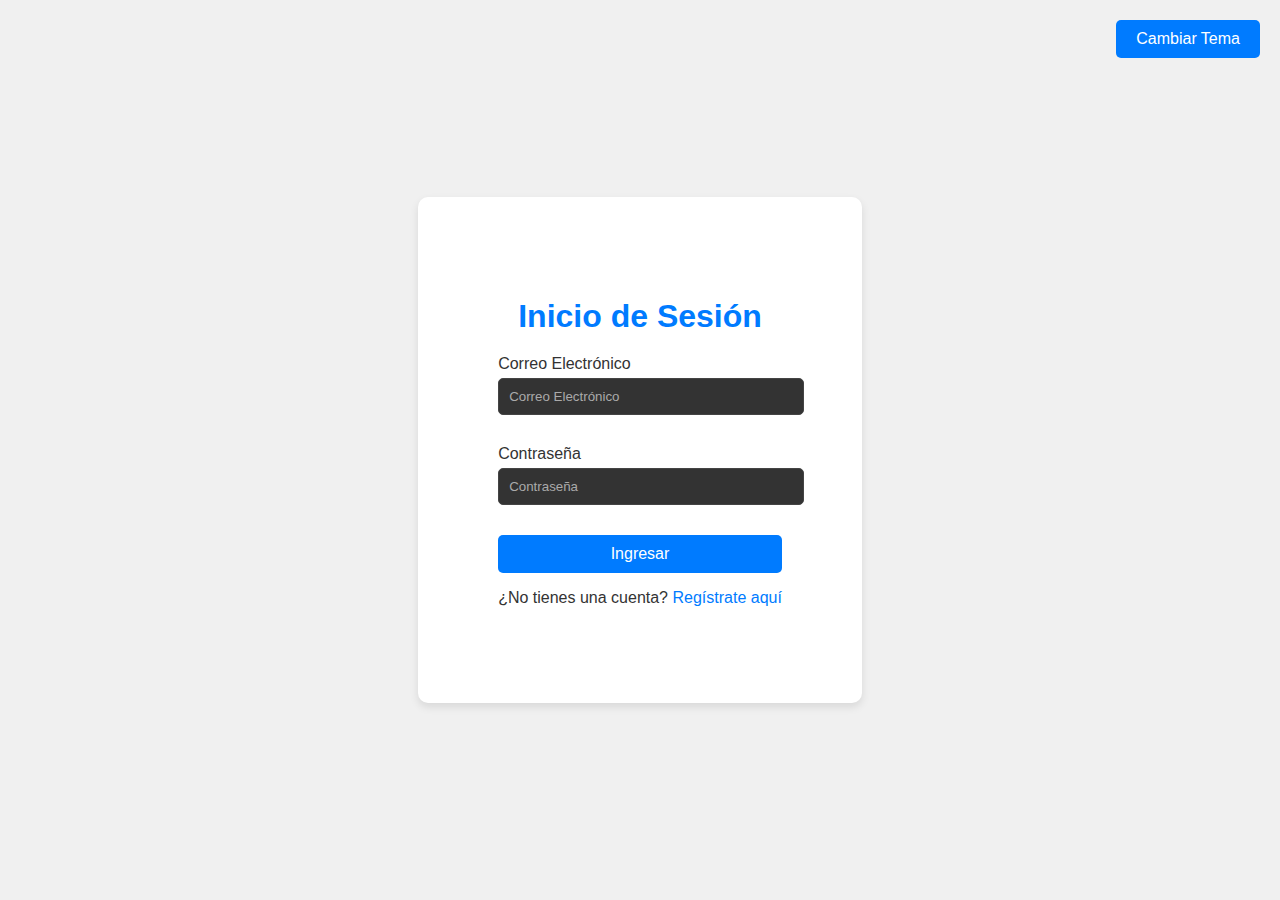
<file: proyecto/pantallas/index.html>
<!DOCTYPE html>
<html lang="es">
<head>
    <meta charset="UTF-8">
    <meta name="viewport" content="width=device-width, initial-scale=1.0">
    <link rel="stylesheet" href="../css/estilo_index.css">
    <title>Inicio de Sesión</title>
</head>
<body>
    <button class="theme-toggle" onclick="toggleTheme()">Cambiar Tema</button>
    <div class="login-container">
        <h1>Inicio de Sesión</h1>

        <!-- Mensaje de error dinámico -->
        <div id="error-message" style="color: red; display: none;"></div>

        <!-- Formulario de Inicio de Sesión -->
        <form id="loginForm" action="../config/login.php" method="POST" onsubmit="return validateForm()">
            <div class="form-group">
                <label for="email">Correo Electrónico</label>
                <input type="email" id="email" name="email" placeholder="Correo Electrónico" required>
            </div>
            <div class="form-group">
                <label for="password">Contraseña</label>
                <input type="password" id="password" name="password" placeholder="Contraseña" required>
            </div>
            <button type="submit" id="btnIngresar" class="btn-submit">Ingresar</button>
        </form>

        <!-- Enlace a la página de registro -->
        <p>¿No tienes una cuenta? <a href="Nuevo_Usuario.html">Regístrate aquí</a></p>
    </div>
    <script src="../js_scripts/validaciones_index.js"></script>
    <script>
        function toggleTheme() {
            document.body.classList.toggle('dark-theme');
        }

        function validateForm() {
            const email = document.getElementById("email").value.trim();
            const password = document.getElementById("password").value.trim();
            const errorMessage = document.getElementById("error-message");

            if (!email || !password) {
                errorMessage.textContent = "Por favor, completa todos los campos.";
                errorMessage.style.display = "block";
                return false;
            }
            errorMessage.style.display = "none";
            return true;
        }
    </script>
</body>
</html>
</file>
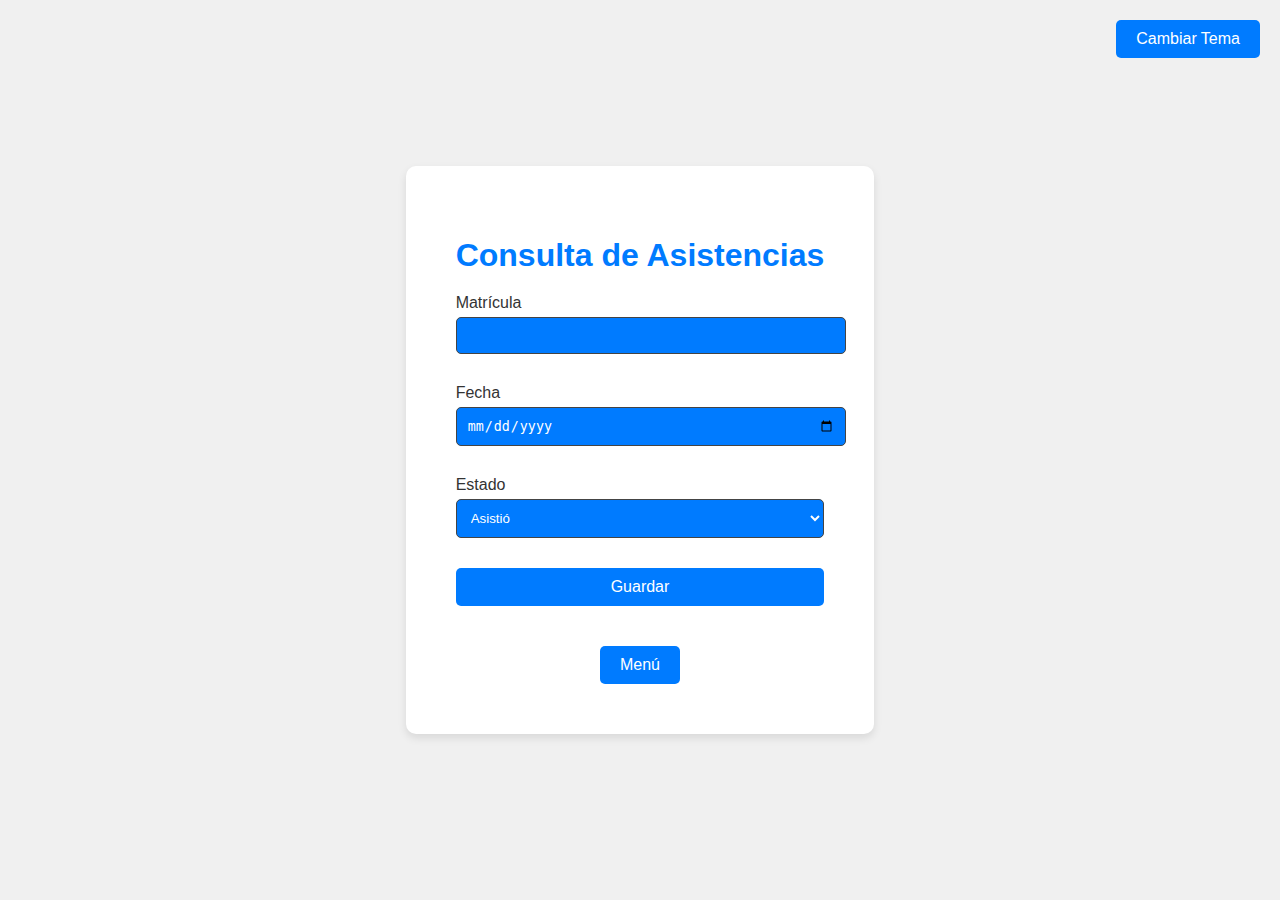
<file: proyecto/pantallas/consulta_asistencias.html>
<!DOCTYPE html>
<html lang="es">
<head>
    <meta charset="UTF-8">
    <meta name="viewport" content="width=device-width, initial-scale=1.0">
    <link rel="stylesheet" href="../css/estilo_registroasis.css">
    <title>Consulta de Asistencias</title>
</head>
<body>
    <button class="theme-toggle" onclick="toggleTheme()">Cambiar Tema</button>
    <div class="registro-container">
        <h1> Consulta de Asistencias</h1>

        <!-- Formulario de Registro de Asistencia -->
        <form action="../config/guardar_asistencia.php" method="POST">
            <div class="form-group">
                <label for="matricula">Matrícula</label>
                <input type="number" id="matricula" name="matricula" required>
            </div>
            <div class="form-group">
                <label for="fecha">Fecha</label>
                <input type="date" id="fecha" name="fecha" required>
            </div>
            <div class="form-group">
                <label for="estado">Estado</label>
                <select id="estado" name="estado" required>
                    <option value="Asistió">Asistió</option>
                    <option value="Faltó">Faltó</option>
                    <option value="Justificada">Justificada</option>
                </select>
            </div>
            <button type="submit" class="btn">Guardar</button>
        </form>

        <!-- Botón para volver al menú principal -->
        <button class="btn btn-volver" onclick="location.href='menu_principal.html'">Menú</button>
    </div>
    <script>
        function toggleTheme() {
            document.body.classList.toggle('dark-theme');
        }
    </script>
</body>
</html>
</file>
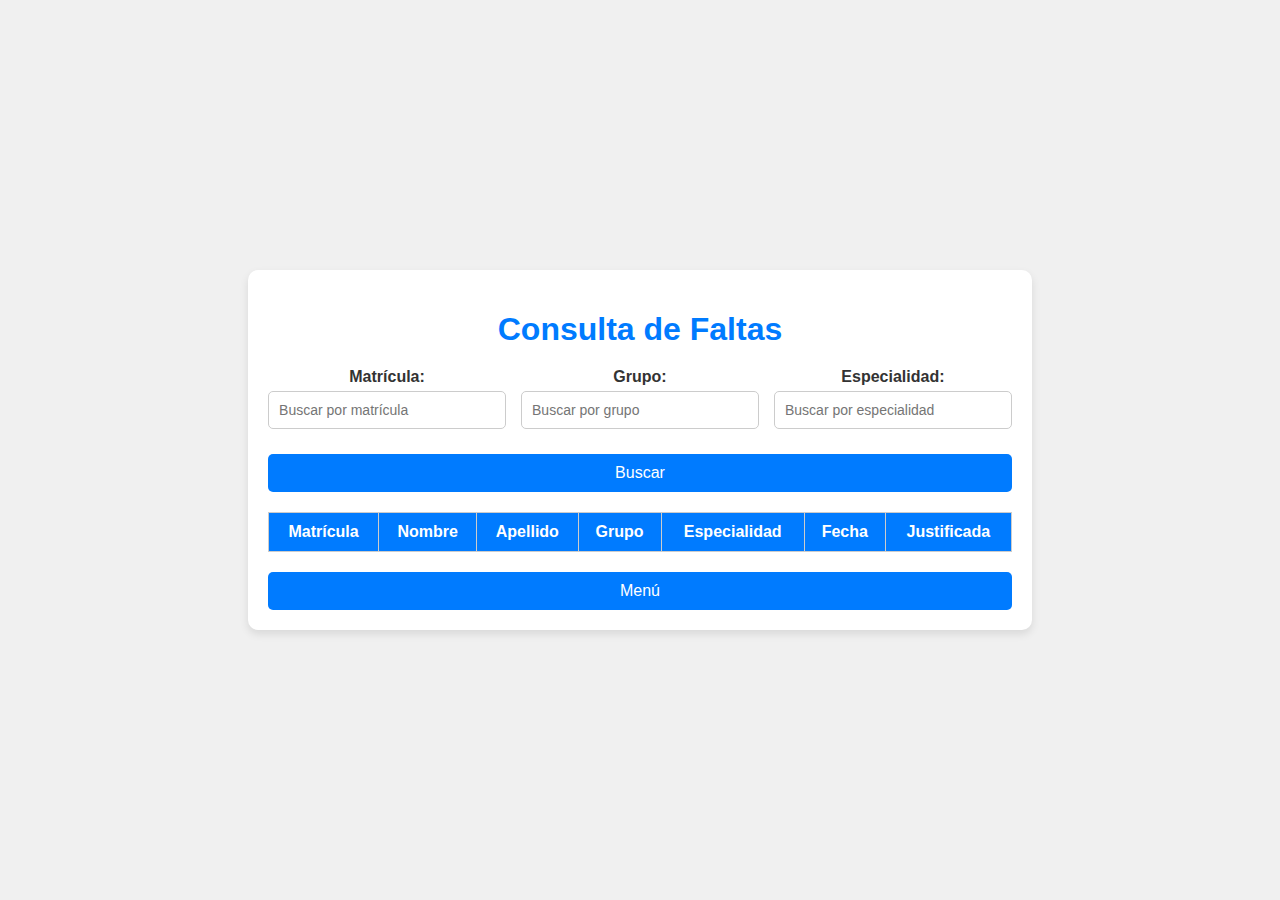
<file: proyecto/pantallas/consulta_faltas.html>
<!DOCTYPE html>
<html lang="es">
<head>
    <meta charset="UTF-8">
    <meta name="viewport" content="width=device-width, initial-scale=1.0">
    <link rel="stylesheet" href="../css/estilo_consulfalta.css">
    <title>Consulta de Faltas</title>
</head>
<body>
    <div class="consulta-container">
        <h1>Consulta de Faltas</h1>

        <!-- Formulario de búsqueda -->
        <form action="../config/consulta_faltas.php" method="POST" class="form-busqueda">
            <div class="form-group">
                <label for="matricula">Matrícula:</label>
                <input type="text" id="matricula" name="matricula" placeholder="Buscar por matrícula">
            </div>
            <div class="form-group">
                <label for="grupo">Grupo:</label>
                <input type="text" id="grupo" name="grupo" placeholder="Buscar por grupo">
            </div>
            <div class="form-group">
                <label for="especialidad">Especialidad:</label>
                <input type="text" id="especialidad" name="especialidad" placeholder="Buscar por especialidad">
            </div>
            <button type="submit" class="btn-buscar">Buscar</button>
        </form>

        <!-- Tabla de resultados -->
        <table>
            <thead>
                <tr>
                    <th>Matrícula</th>
                    <th>Nombre</th>
                    <th>Apellido</th>
                    <th>Grupo</th>
                    <th>Especialidad</th>
                    <th>Fecha</th>
                    <th>Justificada</th>
                </tr>
            </thead>
            <tbody>
                <!-- Los datos se llenarán dinámicamente desde PHP -->
            </tbody>
        </table>

        <!-- Botón para volver al menú principal -->
        <button class="btn-volver" onclick="location.href='menu_principal.html'">Menú</button>
    </div>
</body>
</html>
</file>
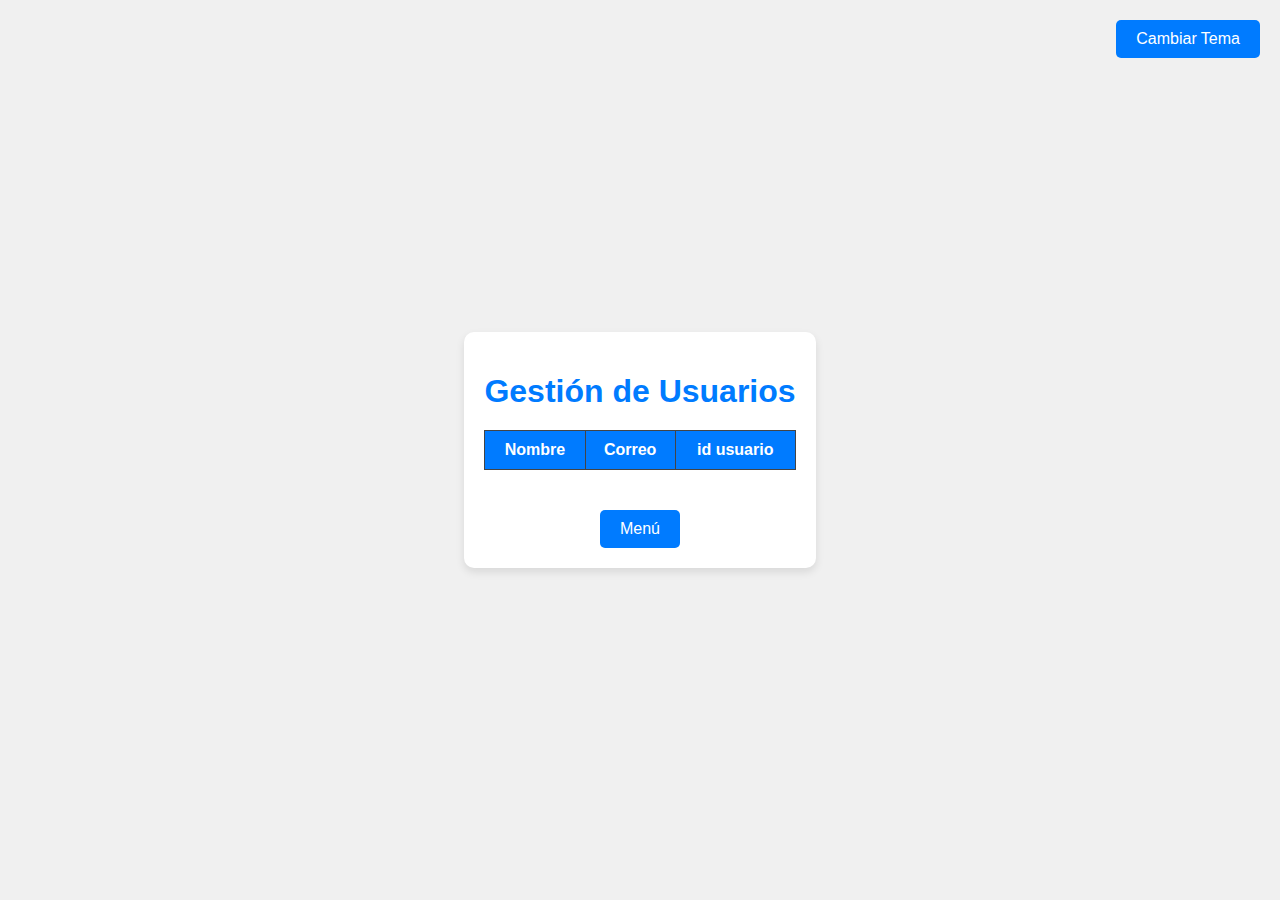
<file: proyecto/pantallas/gestion_usuarios.html>
<!DOCTYPE html>
<html lang="es">
<head>
    <meta charset="UTF-8">
    <meta name="viewport" content="width=device-width, initial-scale=1.0">
    <link rel="stylesheet" href="../css/estilo_gestusu.css">
    <title>Gestión de Usuarios</title>
</head>
<body>
    <button class="theme-toggle" onclick="toggleTheme()">Cambiar Tema</button>
    <div class="gestion-container">
        <h1>Gestión de Usuarios</h1>

        <!-- Tabla de Usuarios -->
        <table>
            <thead>
                <tr>
                    <th>Nombre</th>
                    <th>Correo</th>
                    <th>id usuario</th>
                </tr>
            </thead>
            <tbody id="usuarios-tbody">
                <!-- Los datos se llenarán dinámicamente -->
            </tbody>
        </table>

        <!-- Botón para regresar al menú principal -->
        <button class="btn btn-volver" onclick="location.href='menu_principal.html'">Menú</button>
    </div>
    
    <script>

        // Función para cargar los datos de la tabla usuarios
        async function cargarUsuarios() {
            try {
                const response = await fetch('../config/obtener_usuarios.php');
                const usuarios = await response.json();
                const tbody = document.getElementById('usuarios-tbody');
                usuarios.forEach(usuario => {
                    const row = document.createElement('tr');
                    row.innerHTML = `
                        <td>${usuario.nombre}</td>
                        <td>${usuario.email}</td>
                        <td>${usuario.id_usuario}</td>
                    `;
                    tbody.appendChild(row);
                });
            } catch (error) {
                console.error('Error al cargar usuarios:', error);
            }
        }

        // Llamar a la función al cargar la página
        window.onload = cargarUsuarios;
    </script>
</body>
</html>
</file>
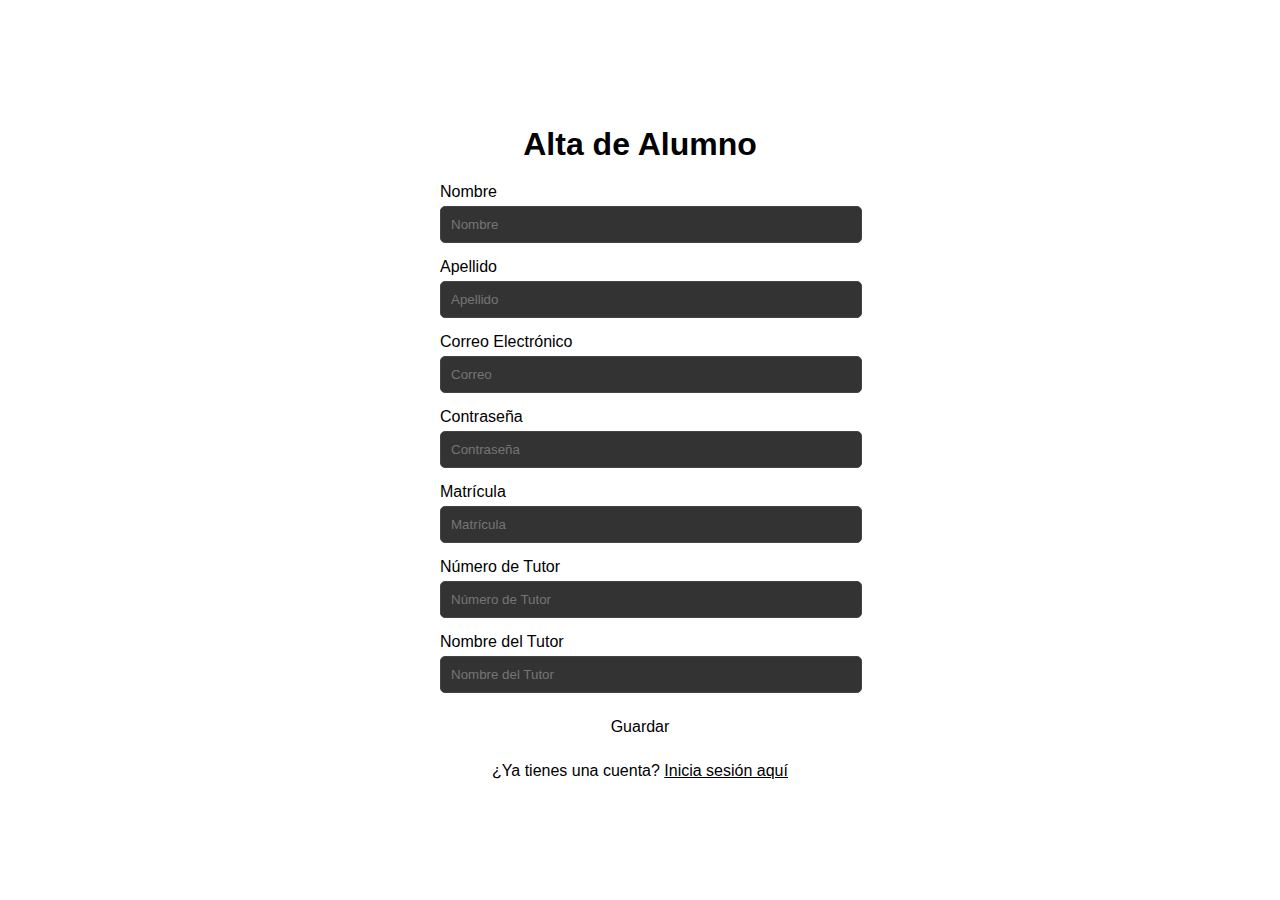
<file: proyecto/pantallas/Nuevo_Usuario.html>
<!DOCTYPE html>
<html lang="es">
<head>
    <meta charset="UTF-8">
    <meta name="viewport" content="width=device-width, initial-scale=1.0">
    <link rel="stylesheet" href="../css/estilo_registro.css">
    <title>Alta de Alumno</title>
</head>
<body>
    <script src="../js_scripts/validaciones_index.js"></script>
        <div class="login-container">
        <h1>Alta de Alumno</h1>

        <!-- Formulario de Registro de Usuario -->
	<form action="../config/guardar_usuario.php" method="POST">
            <div class="form-group">
                <label for="nombre">Nombre</label>
                <input type="text" id="nombre" name="nombre" placeholder="Nombre" required>
            </div>
            <div class="form-group">
                <label for="apellido">Apellido</label>
                <input type="text" id="apellido" name="apellido" placeholder="Apellido" required>
            </div>
            <div class="form-group">
                <label for="email">Correo Electrónico</label>
                <input type="email" id="email" name="email" placeholder="Correo" required>
            </div>
            <div class="form-group">
                <label for="password">Contraseña</label>
                <input type="password" id="password" name="password" placeholder="Contraseña" required>
            </div>
            <div class="form-group">
                <label for="matricula">Matrícula</label>
                <input type="text" id="matricula" name="matricula" placeholder="Matrícula">
            </div>
            <div class="form-group">
                <label for="numero_tutor">Número de Tutor</label>
                <input type="text" id="numero_tutor" name="numero_tutor" placeholder="Número de Tutor" >
            </div>
            <div class="form-group">
                <label for="nombre_tutor">Nombre del Tutor</label>
                <input type="text" id="nombre_tutor" name="nombre_tutor" placeholder="Nombre del Tutor" >
            </div>
            <button type="submit" class="btn-submit">Guardar</button>
        </form>

        <!-- Enlace a la página de inicio de sesión -->
        <p>¿Ya tienes una cuenta? <a href="index.html">Inicia sesión aquí</a></p>
    </div>

</body>
</html>
</file>
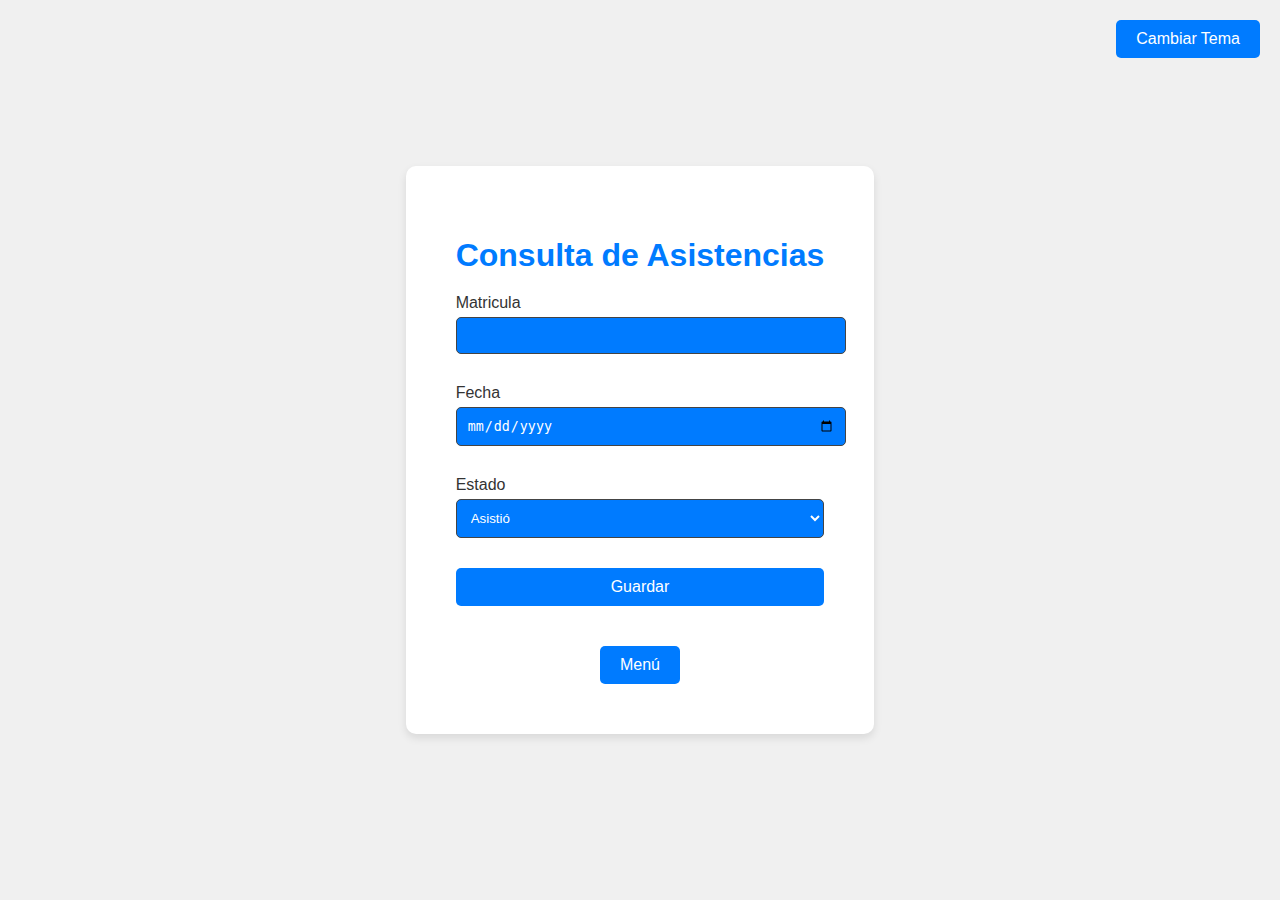
<file: proyecto/pantallas/registro_asistencias.html>
<!DOCTYPE html>
<html lang="es">
<head>
    <meta charset="UTF-8">
    <meta name="viewport" content="width=device-width, initial-scale=1.0">
    <link rel="stylesheet" href="../css/estilo_registroasis.css">
    <title>Consulta de Asistencias</title>
</head>
<body>
    <button class="theme-toggle" onclick="toggleTheme()">Cambiar Tema</button>
    <div class="registro-container">
        <h1> Consulta de Asistencias</h1>

        <!-- Formulario de Registro de Asistencia -->
        <form action="../config/guardar_asistencia.php" method="POST">
            <div class="form-group">
                <label for="Matricula">Matricula</label>
                <input type="number" id="id_usuario" name="id_usuario" required>
            </div>
            <div class="form-group">
                <label for="fecha">Fecha</label>
                <input type="date" id="fecha" name="fecha" required>
            </div>

            <!--Automatico-->
            <div class="form-group">
                <label for="estado">Estado</label>
                <select id="estado" name="estado" required>
                    <option value="Asistió">Asistió</option>
                    <option value="Faltó">Faltó</option>
                    
                </select>
            </div>
            <button type="submit" class="btn">Guardar</button>
        </form>

        <!-- Botón para volver al menú principal -->
        <button class="btn btn-volver" onclick="location.href='menu_principal.html'">Menú</button>
    </div>
    <script>
        function toggleTheme() {
            document.body.classList.toggle('dark-theme');
        }
    </script>
</body>
</html>
</file>
<file: proyecto/css/estilo_index.css>
/* Variables de tema claro */
:root {
    --background-color: #f0f0f0;
    --text-color: #333333;
    --container-background-color: #ffffff;
    --container-shadow-color: rgba(0, 0, 0, 0.1);
    --primary-color: #007bff;
    --primary-hover-color: #0056b3;
    --button-text-color: #ffffff;
}

/* Variables de tema oscuro */
body.dark-theme {
    --background-color: #000000;
    --text-color: #ffffff;
    --container-background-color: rgba(0, 0, 0, 0.7);
    --container-shadow-color: rgba(0, 0, 0, 0.5);
    --primary-color: #00ff00;
    --primary-hover-color: #00cc00;
    --button-text-color: #000000;
}

/* Estilo para la página de inicio de sesión */
body {
    font-family: 'Arial', sans-serif;
    margin: 0;
    padding: 0;
    background-color: var(--background-color);
    color: var(--text-color);
    display: flex;
    justify-content: center;
    align-items: center;
    height: 100vh;
}

/* Contenedor principal */
.login-container {
    max-width: 400px;
    margin: 50px auto;
    padding: 80px;
    background-color: var(--container-background-color);
    border-radius: 10px;
    box-shadow: 0 4px 8px var(--container-shadow-color);
    text-align: center;
}

/* Encabezado */
.login-container h1 {
    color: var(--primary-color);
    margin-bottom: 20px;
}

/* Formulario */
form {
    display: flex;
    flex-direction: column;
    gap: 15px;
}

.form-group {
    margin-bottom: 15px;
    text-align: left;
}

label {
    display: block;
    margin-bottom: 5px;
    color: var(--text-color);
}

input {
    width: 100%;
    padding: 10px;
    border-radius: 5px;
    border: 1px solid #444;
    background-color: #333333;
    color: #ffffff;
}

input::placeholder {
    color: #aaaaaa;
}

input:focus {
    outline: none;
    border-color: var(--primary-color);
}

/* Botones */
.btn-role, .btn-submit, .btn-menu {
    padding: 10px 20px;
    background-color: var(--primary-color);
    color: var(--button-text-color);
    border: none;
    border-radius: 5px;
    cursor: pointer;
    font-size: 16px;
    transition: background-color 0.3s ease, transform 0.2s ease;
}

.btn-role:hover, .btn-submit:hover, .btn-menu:hover {
    background-color: var(--primary-hover-color);
    transform: scale(1.05);
}

.role-buttons {
    display: flex;
    justify-content: space-between;
}

.login-container p a {
    color: var(--primary-color);
    text-decoration: none;
}

.login-container p a:hover {
    color: var(--primary-hover-color);
}

/* Botón para cambiar de tema */
.theme-toggle {
    position: absolute;
    top: 20px;
    right: 20px;
    padding: 10px 20px;
    background-color: var(--primary-color);
    color: var(--button-text-color);
    border: none;
    border-radius: 5px;
    cursor: pointer;
    font-size: 16px;
    transition: background-color 0.3s ease, transform 0.2s ease;
}

.theme-toggle:hover {
    background-color: var(--primary-hover-color);
    transform: scale(1.05);
}
</file>
<file: proyecto/css/estilo_registroasis.css>
/* Variables de tema claro */
:root {
    --background-color: #f0f0f0;
    --text-color: #333333;
    --container-background-color: #ffffff;
    --container-shadow-color: rgba(0, 0, 0, 0.1);
    --primary-color: #007bff;
    --primary-hover-color: #0056b3;
    --button-text-color: #ffffff;
}

/* Variables de tema oscuro */
body.dark-theme {
    --background-color: #000000;
    --text-color: #ffffff;
    --container-background-color: rgba(0, 0, 0, 0.7);
    --container-shadow-color: rgba(0, 0, 0, 0.5);
    --primary-color: #00ff00;
    --primary-hover-color: #00cc00;
    --button-text-color: #000000;
}

/* Estilo para la página de registro de asistencias */
body {
    font-family: 'Arial', sans-serif;
    margin: 0;
    padding: 0;
    background-color: var(--background-color);
    color: var(--text-color);
    display: flex;
    justify-content: center;
    align-items: center;
    height: 100vh;
}

/* Contenedor principal */
.registro-container {
    background-color: var(--container-background-color);
    padding: 50px;
    border-radius: 10px;
    box-shadow: 0 4px 8px var(--container-shadow-color);
    text-align: center;
}

/* Encabezado */
.registro-container h1 {
    color: var(--primary-color);
    margin-bottom: 20px;
}

/* Formulario */
form {
    display: flex;
    flex-direction: column;
    gap: 15px;
    margin-bottom: 20px;
}

.form-group {
    margin-bottom: 15px;
    text-align: left;
}

.form-group label {
    display: block;
    margin-bottom: 5px;
    color: var(--text-color);
}

.form-group input, .form-group select {
    width: 100%;
    padding: 10px;
    border-radius: 5px;
    border: 1px solid #444;
    background-color: #007bff;
    color: #ffffff;
}

input::placeholder {
    color: #aaa; /* Texto claro */
}

/* Tabla */
.table-container {
    margin-top: 20px;
    overflow-x: auto;
}

table {
    width: 100%;
    border-collapse: collapse;
    margin: 20px 0;
}

table th, table td {
    padding: 10px;
    border: 1px solid #444;
    text-align: center;
}

table thead th {
    background-color: var(--primary-color); /* Fondo verde */
    color: #000; /* Texto negro */
    font-weight: bold;
}

table tbody tr:nth-child(even) {
    background-color: #3a3a3a; /* Fondo oscuro */
}

table tbody tr:nth-child(odd) {
    background-color: #2a2a2a; /* Fondo oscuro */
}

/* Botón */
.btn {
    padding: 10px 20px;
    background-color: var(--primary-color);
    color: var(--button-text-color);
    border: none;
    border-radius: 5px;
    cursor: pointer;
    font-size: 16px;
    transition: background-color 0.3s ease, transform 0.2s ease;
}

.btn:hover {
    background-color: var(--primary-hover-color);
    transform: scale(1.05);
}

.btn-volver {
    margin-top: 20px;
}

/* Botón para cambiar de tema */
.theme-toggle {
    position: absolute;
    top: 20px;
    right: 20px;
    padding: 10px 20px;
    background-color: var(--primary-color);
    color: var(--button-text-color);
    border: none;
    border-radius: 5px;
    cursor: pointer;
    font-size: 16px;
    transition: background-color 0.3s ease, transform 0.2s ease;
}

.theme-toggle:hover {
    background-color: var(--primary-hover-color);
    transform: scale(1.05);
}
</file>
<file: proyecto/css/estilo_consulfalta.css>
/* Variables de colores */
:root {
    --background-color: #f0f0f0;
    --text-color: #333333;
    --container-background-color: #ffffff;
    --container-shadow-color: rgba(0, 0, 0, 0.1);
    --primary-color: #007bff;
    --primary-hover-color: #0056b3;
    --button-text-color: #ffffff;
}

/* Estilo general */
body {
    font-family: 'Arial', sans-serif;
    margin: 0;
    padding: 0;
    background-color: var(--background-color);
    color: var(--text-color);
    display: flex;
    justify-content: center;
    align-items: center;
    min-height: 100vh;
}

/* Contenedor principal */
.consulta-container {
    max-width: 800px;
    margin: 50px auto;
    padding: 20px;
    background-color: var(--container-background-color);
    border-radius: 10px;
    box-shadow: 0 4px 8px var(--container-shadow-color);
    text-align: center;
}

/* Título */
.consulta-container h1 {
    color: var(--primary-color);
    margin-bottom: 20px;
}

/* Formulario de búsqueda */
.form-busqueda {
    margin-bottom: 20px;
    display: flex;
    flex-wrap: wrap;
    gap: 15px;
    justify-content: space-between;
}

.form-group {
    flex: 1 1 calc(33.333% - 10px);
    display: flex;
    flex-direction: column;
}

.form-group label {
    font-weight: bold;
    margin-bottom: 5px;
    color: var(--text-color);
}

.form-group input {
    padding: 10px;
    border: 1px solid #ccc;
    border-radius: 5px;
    font-size: 14px;
    width: 100%;
    box-sizing: border-box;
}

/* Botón de búsqueda */
.btn-buscar {
    padding: 10px 20px;
    background-color: var(--primary-color);
    color: var(--button-text-color);
    border: none;
    border-radius: 5px;
    cursor: pointer;
    font-size: 16px;
    transition: background-color 0.3s ease, transform 0.2s ease;
    margin-top: 10px;
    flex: 1 1 100%;
}

.btn-buscar:hover {
    background-color: var(--primary-hover-color);
    transform: scale(1.05);
}

/* Tabla de resultados */
table {
    width: 100%;
    border-collapse: collapse;
    margin-bottom: 20px;
}

table th, table td {
    padding: 10px;
    border: 1px solid #ccc;
    text-align: center;
}

table thead th {
    background-color: var(--primary-color);
    color: var(--button-text-color);
}

table tbody tr:nth-child(even) {
    background-color: #f9f9f9;
}

table tbody tr:nth-child(odd) {
    background-color: #ffffff;
}

/* Botón de volver */
.btn-volver {
    padding: 10px 20px;
    background-color: var(--primary-color);
    color: var(--button-text-color);
    border: none;
    border-radius: 5px;
    cursor: pointer;
    font-size: 16px;
    width: 100%;
    transition: background-color 0.3s ease, transform 0.2s ease;
}

.btn-volver:hover {
    background-color: var(--primary-hover-color);
    transform: scale(1.25);
}
</file>
<file: proyecto/css/estilo_gestusu.css>
/* Variables de tema claro */
:root {
    --background-color: #f0f0f0;
    --text-color: #f3e7e7;
    --container-background-color: #ffffff;
    --container-shadow-color: rgba(0, 0, 0, 0.1);
    --primary-color: #007bff;
    --primary-hover-color: #0056b3;
    --button-text-color: #ffffff;
}

/* Variables de tema oscuro */
body.dark-theme {
    --background-color: #000000;
    --text-color: #ffffff;
    --container-background-color: rgba(0, 0, 0, 0.7);
    --container-shadow-color: rgba(0, 0, 0, 0.5);
    --primary-color: #00ff00;
    --primary-hover-color: #00cc00;
    --button-text-color: #000000;
}

/* Estilo para la página de gestión de usuarios */
body {
    font-family: 'Arial', sans-serif;
    margin: 0;
    padding: 0;
    background-color: var(--background-color);
    color: var(--text-color);
    display: flex;
    justify-content: center;
    align-items: center;
    height: 100vh;
}

/* Contenedor Principal */
.gestion-container {
    max-width: 900px;
    margin: 50px auto;
    padding: 20px;
    background-color: var(--container-background-color);
    border-radius: 10px;
    box-shadow: 0 4px 8px var(--container-shadow-color);
    text-align: center;
}

/* Encabezado */
.gestion-container h1 {
    margin-bottom: 20px;
    color: var(--primary-color);
}

/* Estilo de la Tabla */
table {
    width: 100%;
    border-collapse: collapse;
    margin-bottom: 20px;
}

table th, table td {
    padding: 10px;
    text-align: center;
    border: 1px solid #444;
}

table thead th {
    background-color: var(--primary-color);
    color: var(--button-text-color);
}

table tbody tr:nth-child(even) {
    background-color: #3a3a3a;
}

table tbody tr:nth-child(odd) {
    background-color: #2a2a2a;
}

/* Botón Volver */
.btn-volver {
    margin-top: 20px;
    background-color: var(--primary-color);
    color: var(--button-text-color);
    padding: 10px 20px;
    border: none;
    border-radius: 5px;
    cursor: pointer;
    transition: background-color 0.3s ease, transform 0.2s ease;
}

.btn-volver:hover {
    background-color: var(--primary-hover-color);
    transform: scale(1.05);
}

/* Botón */
.btn {
    padding: 10px 20px;
    background-color: var(--primary-color);
    color: var(--button-text-color);
    border: none;
    border-radius: 5px;
    cursor: pointer;
    font-size: 16px;
    transition: background-color 0.3s ease, transform 0.2s ease;
}

.btn:hover {
    background-color: var(--primary-hover-color);
    transform: scale(1.05);
}

/* Botón para cambiar de tema */
.theme-toggle {
    position: absolute;
    top: 20px;
    right: 20px;
    padding: 10px 20px;
    background-color: var(--primary-color);
    color: var(--button-text-color);
    border: none;
    border-radius: 5px;
    cursor: pointer;
    font-size: 16px;
    transition: background-color 0.3s ease, transform 0.2s ease;
}

.theme-toggle:hover {
    background-color: var(--primary-hover-color);
    transform: scale(1.05);
}
</file>
<file: proyecto/css/estilo_registro.css>
body {
    font-family: 'Arial', sans-serif;
    margin: 0;
    padding: 0;
    background-color: var(--background-color);
    color: var(--text-color);
    display: flex;
    justify-content: center;
    align-items: center;
    height: 100vh;
}

/* Contenedor del formulario */
.login-container {
    background-color: var(--container-background-color);
    padding: 80px;
    border-radius: 10px;
    box-shadow: 0 4px 8px var(--container-shadow-color);
    width: 100%;
    max-width: 400px;
    text-align: center;
}

/* Encabezado */
.login-container h1 {
    color: var(--primary-color);
    margin-bottom: 20px;
}

/* Grupo de formulario */
.form-group {
    margin-bottom: 15px;
    text-align: left;
}

/* Etiquetas */
.form-group label {
    display: block;
    margin-bottom: 5px;
    color: var(--text-color);
}

/* Campos de entrada */
.form-group input, .form-group select {
    width: 100%;
    padding: 10px;
    border-radius: 5px;
    border: 1px solid #444;
    background-color: #333333;
    color: #ffffff;
}

/* Botones */
.btn-submit {
    padding: 10px 20px;
    background-color: var(--primary-color);
    color: var(--button-text-color);
    border: none;
    border-radius: 5px;
    cursor: pointer;
    font-size: 16px;
    transition: background-color 0.3s ease, transform 0.2s ease;
}

.btn-submit:hover {
    background-color: var(--primary-hover-color);
    transform: scale(1.05);
}

/* Enlace */
.login-container p a {
    color: var(--primary-color);
    text-decoration: one;
}

.login-container p a:hover {
    color: var(--primary-hover-color);
}
</file>
